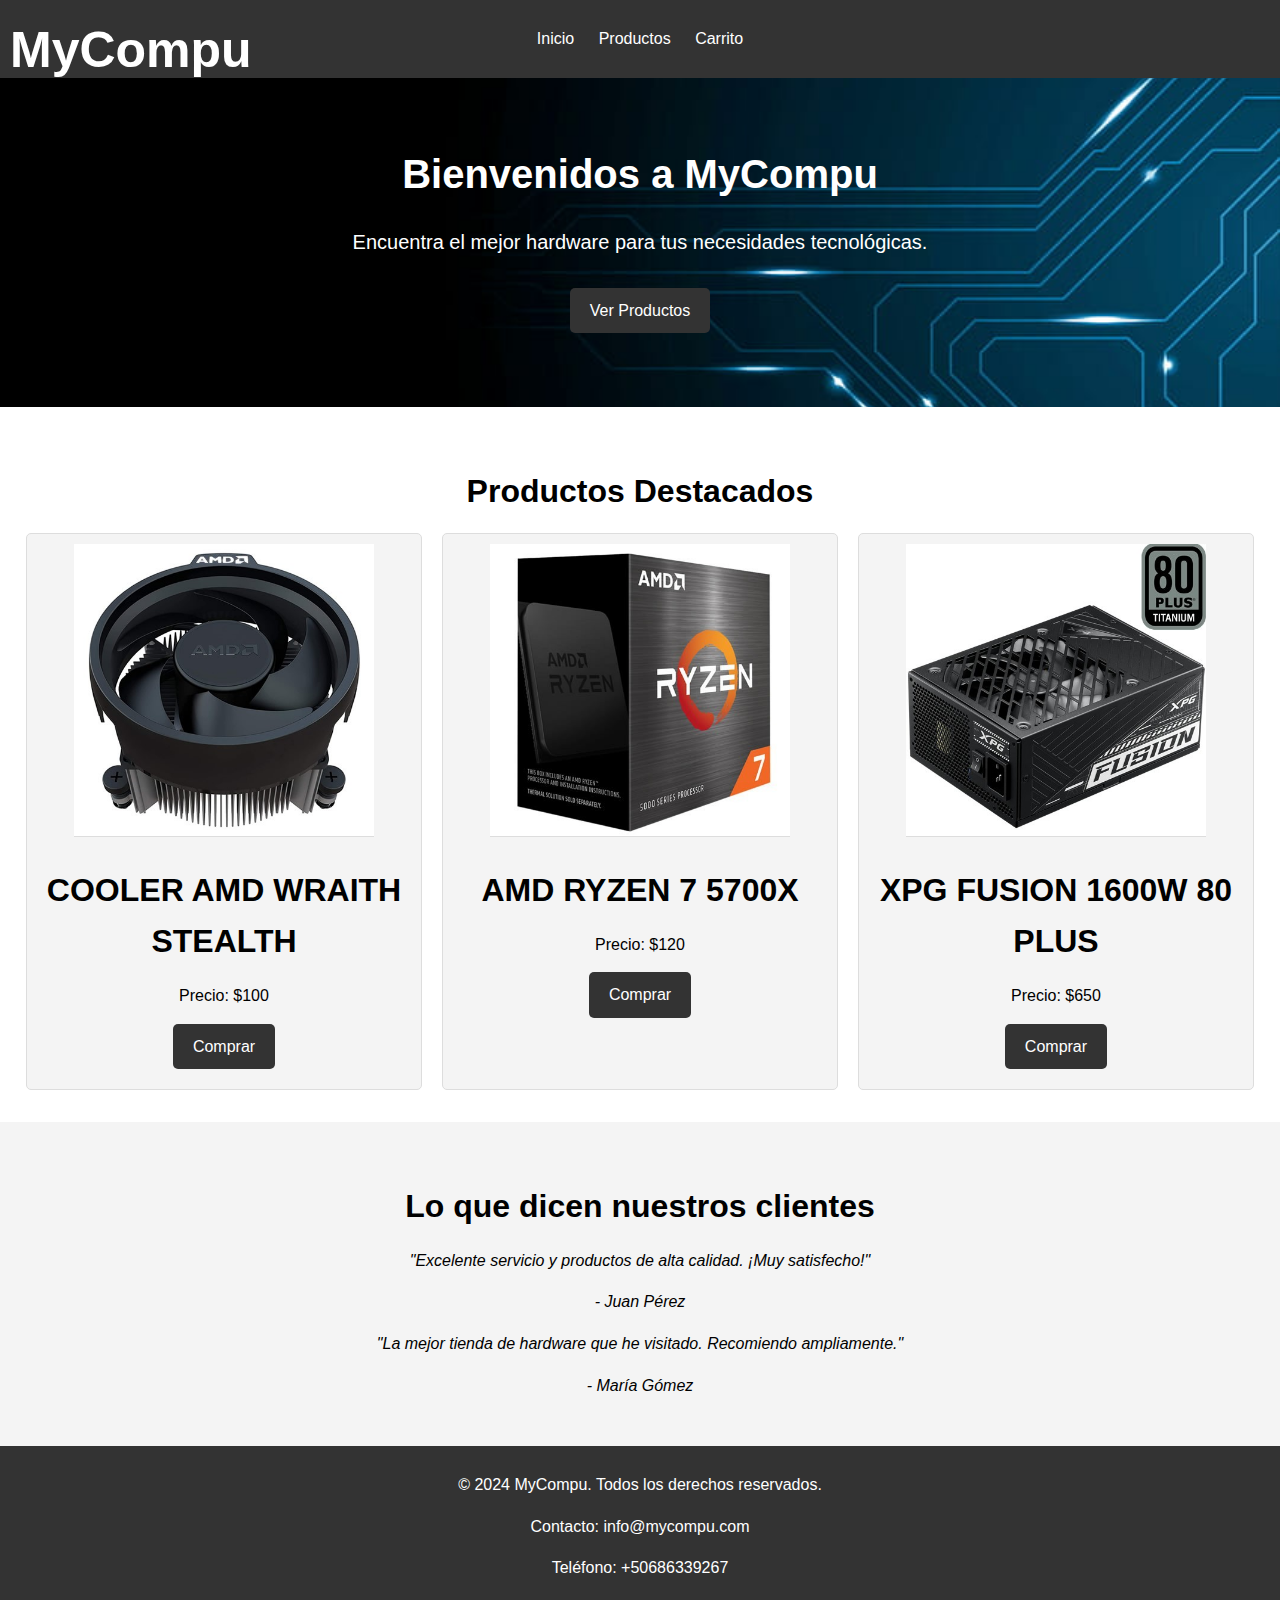
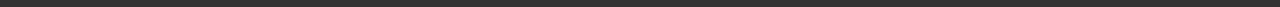
<file: index.html>
<!DOCTYPE html>
<html lang="es">
<head>
    <meta charset="UTF-8">
    <meta name="viewport" content="width=device-width, initial-scale=1.0">
    <title>MyCompu - Inicio</title>
    <link rel="stylesheet" href="styles.css">
</head>
<body>
    <header>
        <div class="logo">MyCompu</div>
        <nav>
            <ul>
                <li><a href="index.html">Inicio</a></li>
                <li><a href="productos.html">Productos</a></li>
                <li><a href="carrito.html">Carrito</a></li>
            </ul>
        </nav>
    </header>
    <main>
        <section id="hero">
            <div class="hero-content">
                <h1>Bienvenidos a MyCompu</h1>
                <p>Encuentra el mejor hardware para tus necesidades tecnológicas.</p>
                <a href="productos.html" class="button">Ver Productos</a>
            </div>
        </section>
        <section id="featured">
            <h2>Productos Destacados</h2>
            <div class="product-list">
                <!-- Productos destacados -->
                <div class="product">
                    <img src="imagenes/producto1.jpg" alt="Producto 1">
                    <h2>COOLER AMD WRAITH STEALTH</h2>
                    <p>Precio: $100</p>
                    <a href="productos.html?add=1" class="button">Comprar</a>
                </div>
                <div class="product">
                    <img src="imagenes/producto2.jpg" alt="Producto 2">
                    <h2>AMD RYZEN 7 5700X</h2>
                    <p>Precio: $120</p>
                    <a href="productos.html?add=2" class="button">Comprar</a>
                </div>
                <div class="product">
                    <img src="imagenes/producto7.jpg" alt="Producto 2">
                    <h2>XPG FUSION 1600W 80 PLUS</h2>
                    <p>Precio: $650</p>
                    <a href="productos.html?add=2" class="button">Comprar</a>
                </div>
                <!-- Agregar más productos aquí -->
            </div>
        </section>
        <section id="testimonials">
            <h2>Lo que dicen nuestros clientes</h2>
            <div class="testimonial">
                <p>"Excelente servicio y productos de alta calidad. ¡Muy satisfecho!"</p>
                <p>- Juan Pérez</p>
            </div>
            <div class="testimonial">
                <p>"La mejor tienda de hardware que he visitado. Recomiendo ampliamente."</p>
                <p>- María Gómez</p>
            </div>
        </section>
    </main>
    <footer>
        <div class="footer-content">
            <p>&copy; 2024 MyCompu. Todos los derechos reservados.</p>
            <p>Contacto: info@mycompu.com</p>
            <p>Teléfono: +50686339267</p>
        </div>
    </footer>
    <script src="script.js"></script>
</body>
</html>
</file>
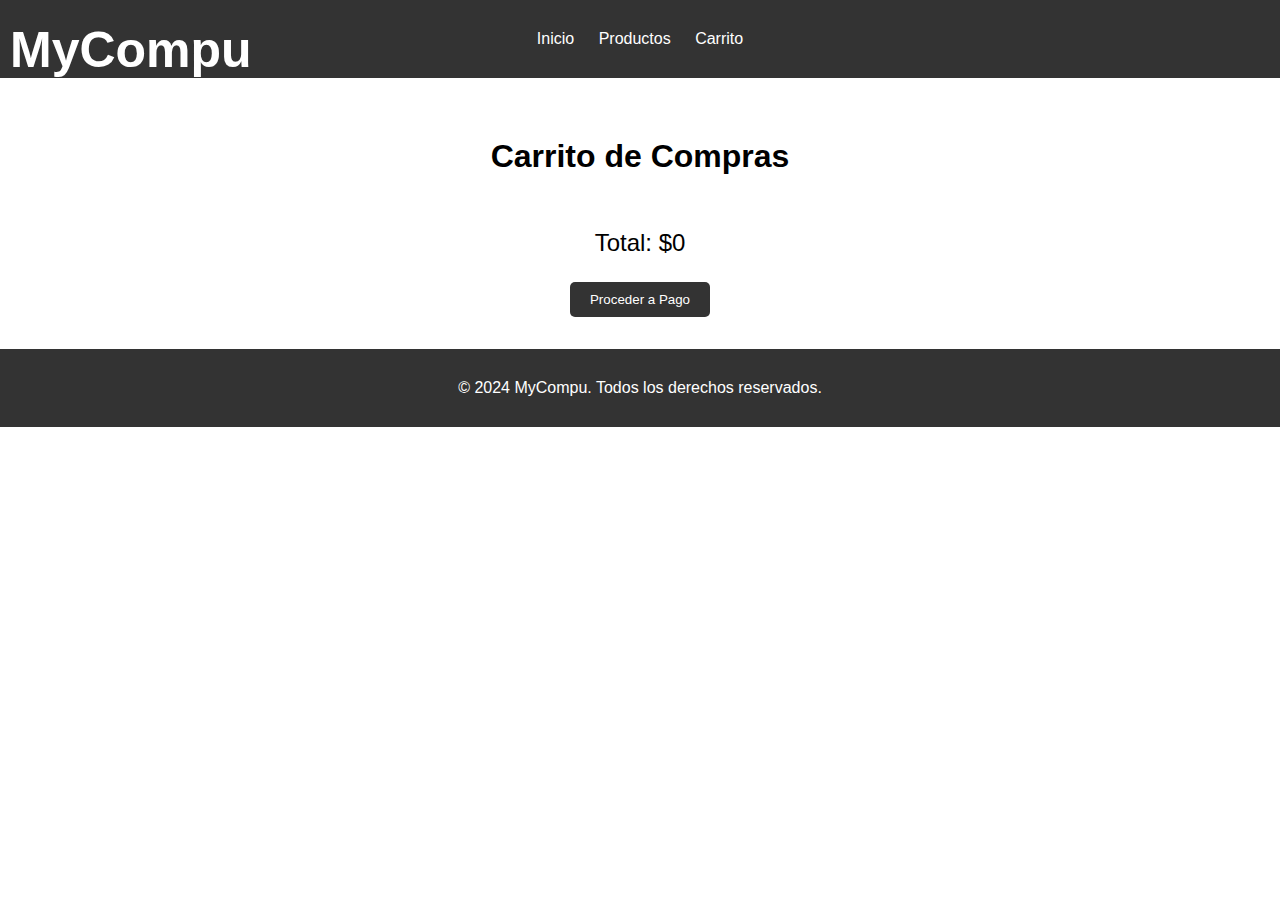
<file: carrito.html>
<!DOCTYPE html>
<html lang="es">
<head>
    <meta charset="UTF-8">
    <meta name="viewport" content="width=device-width, initial-scale=1.0">
    <title>MyCompu - Carrito</title>
    <link rel="stylesheet" href="styles.css">
</head>
<body>
    <header>
        <div class="logo">MyCompu</div>
        <nav>
            <ul>
                <li><a href="index.html">Inicio</a></li>
                <li><a href="productos.html">Productos</a></li>
                <li><a href="carrito.html">Carrito</a></li>
            </ul>
        </nav>
    </header>
    <main>
        <section id="cart">
            <h1>Carrito de Compras</h1>
            <div id="cart-items">
                <!-- Los productos del carrito se cargarán aquí -->
            </div>
            <div id="cart-total">Total: $0</div>
            <button onclick="checkout()">Proceder a Pago</button>
        </section>
    </main>
    <footer>
        <p>&copy; 2024 MyCompu. Todos los derechos reservados.</p>
    </footer>
    <script src="script.js"></script>
</body>
</html>
</file>
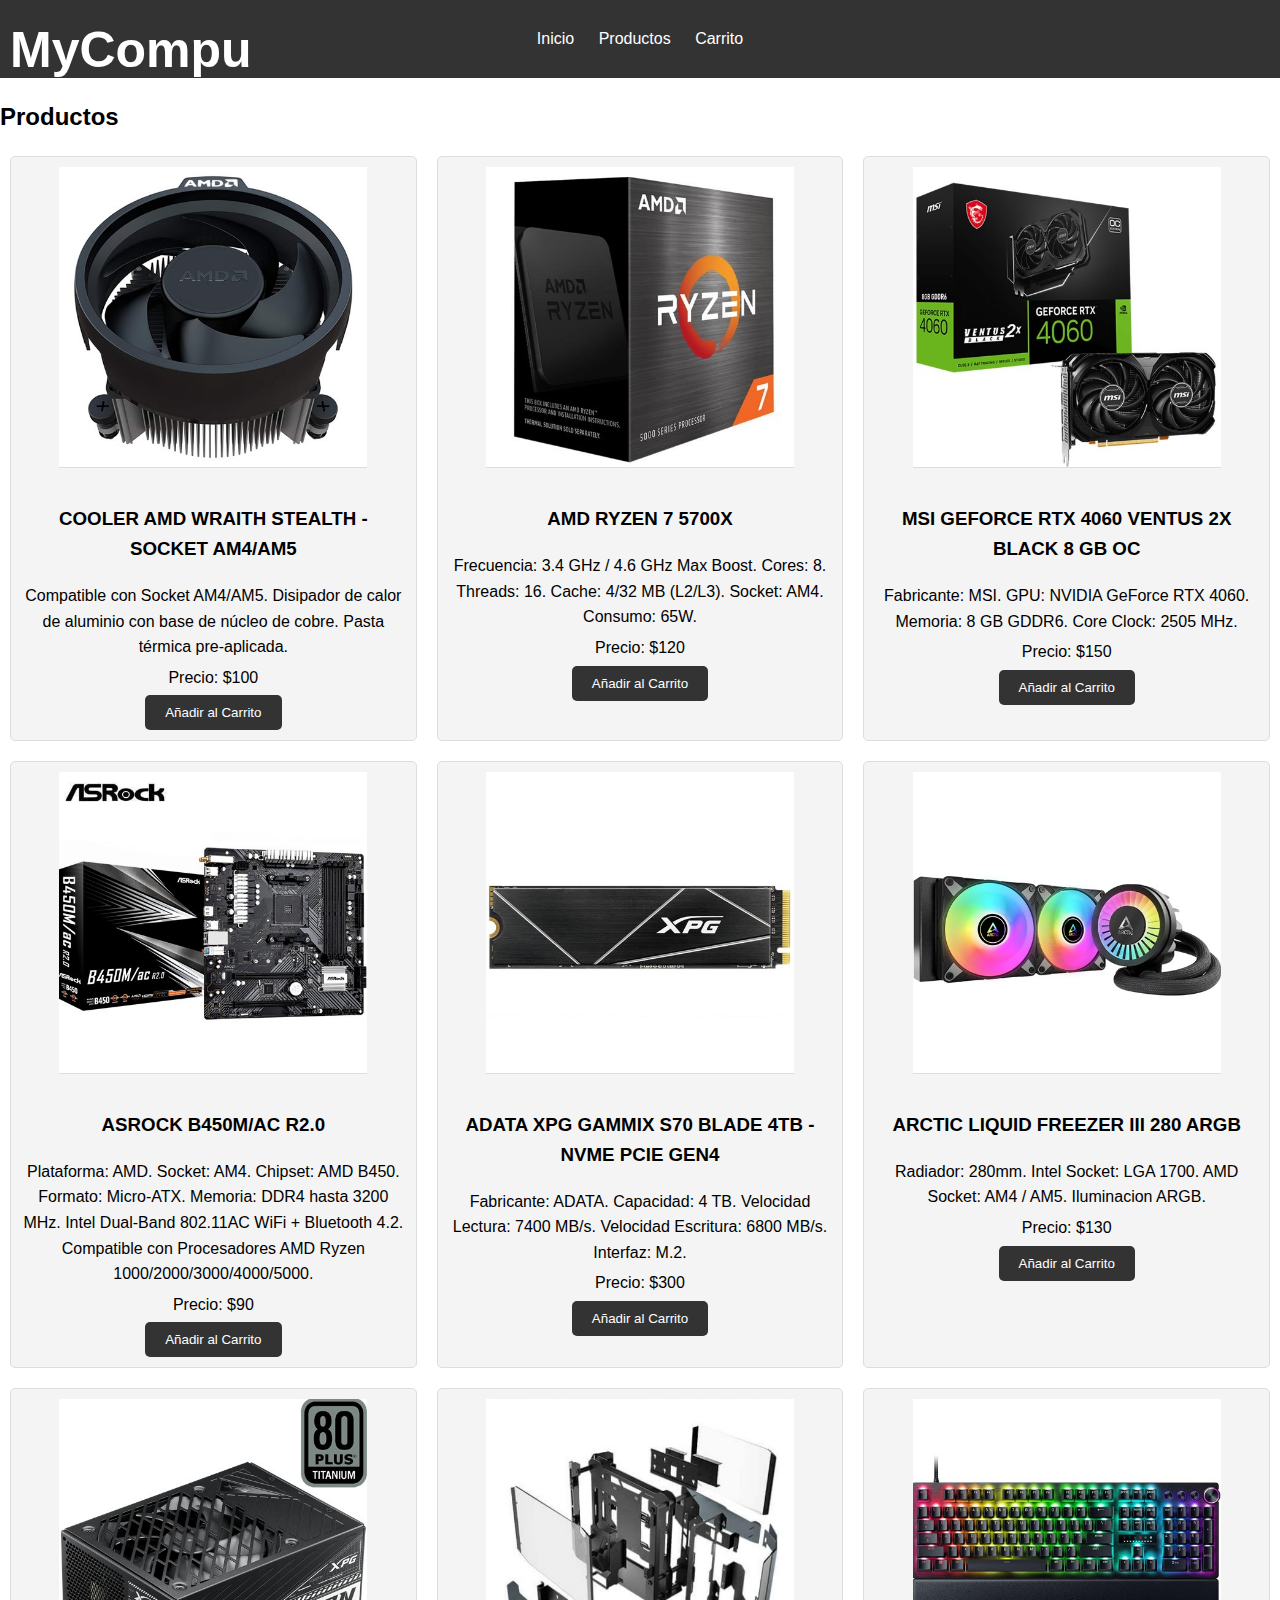
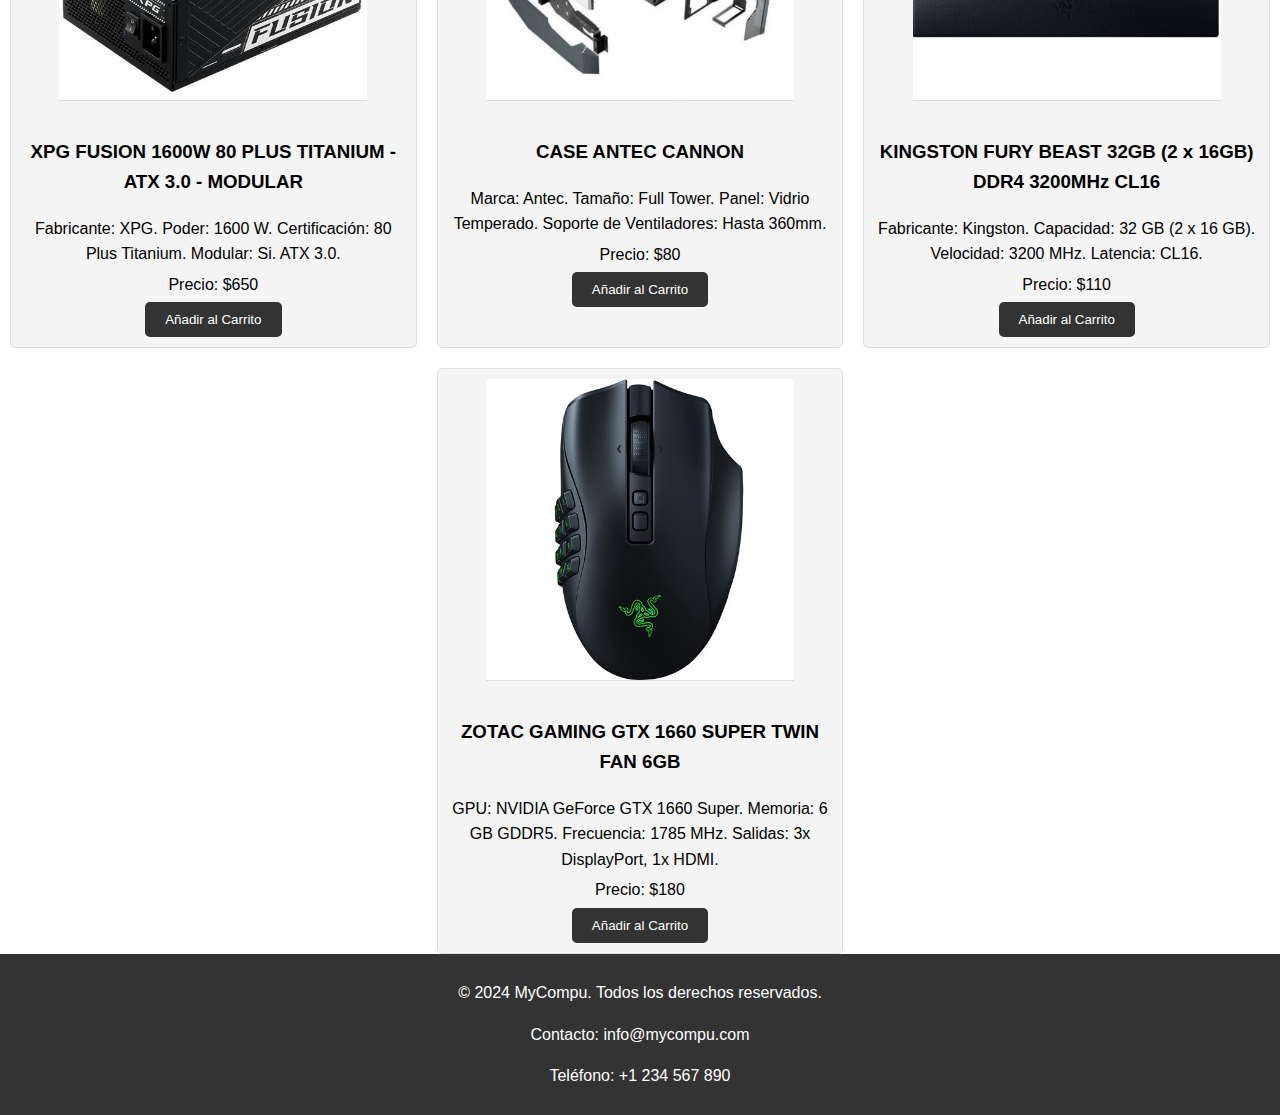
<file: productos.html>
<!DOCTYPE html>
<html lang="es">
<head>
    <meta charset="UTF-8">
    <meta name="viewport" content="width=device-width, initial-scale=1.0">
    <title>MyCompu - Productos</title>
    <link rel="stylesheet" href="styles.css">
</head>
<body>
    <header>
        <div class="logo">MyCompu</div>
        <nav>
            <ul>
                <li><a href="index.html">Inicio</a></li>
                <li><a href="productos.html">Productos</a></li>
                <li><a href="carrito.html">Carrito</a></li>
            </ul>
        </nav>
    </header>
    <main>
        <h2>Productos</h2>
        <div class="product-list">
            <!-- Producto 1 -->
            <div class="product">
                <img src="imagenes/producto1.jpg" alt="COOLER AMD WRAITH STEALTH - SOCKET AM4/AM5">
                <h3>COOLER AMD WRAITH STEALTH - SOCKET AM4/AM5</h3>
                <p>Compatible con Socket AM4/AM5. Disipador de calor de aluminio con base de núcleo de cobre. Pasta térmica pre-aplicada.</p>
                <p>Precio: $100</p>
                <button class="add-to-cart" data-id="1">Añadir al Carrito</button>
            </div>
            <!-- Producto 2 -->
            <div class="product">
                <img src="imagenes/producto2.jpg" alt="AMD RYZEN 7 5700X">
                <h3>AMD RYZEN 7 5700X</h3>
                <p>Frecuencia: 3.4 GHz / 4.6 GHz Max Boost. Cores: 8. Threads: 16. Cache: 4/32 MB (L2/L3). Socket: AM4. Consumo: 65W.</p>
                <p>Precio: $120</p>
                <button class="add-to-cart" data-id="2">Añadir al Carrito</button>
            </div>
            <!-- Producto 3 -->
            <div class="product">
                <img src="imagenes/producto3.jpg" alt="MSI GEFORCE RTX 4060 VENTUS 2X BLACK 8 GB OC">
                <h3>MSI GEFORCE RTX 4060 VENTUS 2X BLACK 8 GB OC</h3>
                <p>Fabricante: MSI. GPU: NVIDIA GeForce RTX 4060. Memoria: 8 GB GDDR6. Core Clock: 2505 MHz.</p>
                <p>Precio: $150</p>
                <button class="add-to-cart" data-id="3">Añadir al Carrito</button>
            </div>
            <!-- Producto 4 -->
            <div class="product">
                <img src="imagenes/producto4.jpg" alt="ASROCK B450M/AC R2.0">
                <h3>ASROCK B450M/AC R2.0</h3>
                <p>Plataforma: AMD. Socket: AM4. Chipset: AMD B450. Formato: Micro-ATX. Memoria: DDR4 hasta 3200 MHz. Intel Dual-Band 802.11AC WiFi + Bluetooth 4.2. Compatible con Procesadores AMD Ryzen 1000/2000/3000/4000/5000.</p>
                <p>Precio: $90</p>
                <button class="add-to-cart" data-id="4">Añadir al Carrito</button>
            </div>
            <!-- Producto 5 -->
            <div class="product">
                <img src="imagenes/producto5.jpg" alt="ADATA XPG GAMMIX S70 BLADE 4TB - NVME PCIE GEN4">
                <h3>ADATA XPG GAMMIX S70 BLADE 4TB - NVME PCIE GEN4</h3>
                <p>Fabricante: ADATA. Capacidad: 4 TB. Velocidad Lectura: 7400 MB/s. Velocidad Escritura: 6800 MB/s. Interfaz: M.2.</p>
                <p>Precio: $300</p>
                <button class="add-to-cart" data-id="5">Añadir al Carrito</button>
            </div>
            <!-- Producto 6 -->
            <div class="product">
                <img src="imagenes/producto6.jpg" alt="ARCTIC LIQUID FREEZER III 280 ARGB">
                <h3>ARCTIC LIQUID FREEZER III 280 ARGB</h3>
                <p>Radiador: 280mm. Intel Socket: LGA 1700. AMD Socket: AM4 / AM5. Iluminacion ARGB.</p>
                <p>Precio: $130</p>
                <button class="add-to-cart" data-id="6">Añadir al Carrito</button>
            </div>
            <!-- Producto 7 -->
            <div class="product">
                <img src="imagenes/producto7.jpg" alt="XPG FUSION 1600W 80 PLUS TITANIUM - ATX 3.0 - MODULAR">
                <h3>XPG FUSION 1600W 80 PLUS TITANIUM - ATX 3.0 - MODULAR</h3>
                <p>Fabricante: XPG. Poder: 1600 W. Certificación: 80 Plus Titanium. Modular: Si. ATX 3.0.</p>
                <p>Precio: $650</p>
                <button class="add-to-cart" data-id="7">Añadir al Carrito</button>
            </div>
            <!-- Producto 8 -->
            <div class="product">
                <img src="imagenes/producto8.jpg" alt="CASE ANTEC CANNON">
                <h3>CASE ANTEC CANNON</h3>
                <p>Marca: Antec. Tamaño: Full Tower. Panel: Vidrio Temperado. Soporte de Ventiladores: Hasta 360mm.</p>
                <p>Precio: $80</p>
                <button class="add-to-cart" data-id="8">Añadir al Carrito</button>
            </div>
            <!-- Producto 9 -->
            <div class="product">
                <img src="imagenes/producto9.jpg" alt="KINGSTON FURY BEAST 32GB (2 x 16GB) DDR4 3200MHz CL16">
                <h3>KINGSTON FURY BEAST 32GB (2 x 16GB) DDR4 3200MHz CL16</h3>
                <p>Fabricante: Kingston. Capacidad: 32 GB (2 x 16 GB). Velocidad: 3200 MHz. Latencia: CL16.</p>
                <p>Precio: $110</p>
                <button class="add-to-cart" data-id="9">Añadir al Carrito</button>
            </div>
            <!-- Producto 10 -->
            <div class="product">
                <img src="imagenes/producto10.jpg" alt="ZOTAC GAMING GTX 1660 SUPER TWIN FAN 6GB">
                <h3>ZOTAC GAMING GTX 1660 SUPER TWIN FAN 6GB</h3>
                <p>GPU: NVIDIA GeForce GTX 1660 Super. Memoria: 6 GB GDDR5. Frecuencia: 1785 MHz. Salidas: 3x DisplayPort, 1x HDMI.</p>
                <p>Precio: $180</p>
                <button class="add-to-cart" data-id="10">Añadir al Carrito</button>
            </div>
        </div>
    </main>
    <footer>
        <div class="footer-content">
            <p>&copy; 2024 MyCompu. Todos los derechos reservados.</p>
            <p>Contacto: info@mycompu.com</p>
            <p>Teléfono: +1 234 567 890</p>
        </div>
    </footer>
    <script src="script.js"></script>
</body>
</html>
</file>
<file: styles.css>
/* Estilos generales */
body {
    font-family: Arial, sans-serif;
    margin: 0;
    padding: 0;
    line-height: 1.6;
}

/* Estilos del header */
header {
    background: #333;
    color: #fff;
    padding: 10px 0;
    text-align: center;
    position: relative;
}
.logo {
    position: absolute;
    left: 10px;
    top: 10px;
    font-size: 50px;
    font-weight: bold;
    font-family: 'Impact', sans-serif;
}
nav ul {
    list-style: none;
    padding: 0;
}
nav ul li {
    display: inline;
    margin: 0 10px;
}
nav ul li a {
    color: #fff;
    text-decoration: none;
}

/* Estilos del hero */
#hero {
    background: url('imagenes/hero-background.jpg') no-repeat center center/cover;
    color: #fff;
    text-align: center;
    padding: 4rem 1rem;
}

#hero .hero-content {
    max-width: 600px;
    margin: 0 auto;
}

#hero h1 {
    font-size: 2.5rem;
    margin: 0;
}

#hero p {
    font-size: 1.25rem;
}

.button {
    display: inline-block;
    padding: 10px 20px;
    color: #fff;
    background: #333;
    text-decoration: none;
    margin: 10px 0;
    border-radius: 5px;
}

/* Estilos de productos destacados */
#featured {
    padding: 2rem 1rem;
    text-align: center;
}

#featured h2 {
    font-size: 2rem;
    margin-bottom: 1rem;
}

.product-list {
    display: flex;
    flex-wrap: wrap;
    gap: 20px;
    justify-content: center;
}

.product {
    border: 1px solid #ddd;
    padding: 10px;
    width: calc(33.333% - 20px); /* Muestra 3 productos por fila */
    box-sizing: border-box;
    text-align: center;
    background-color: #f4f4f4;
    border-radius: 5px;
}

.product img {
    max-width: 80%;
    height: auto;
    border-bottom: 1px solid #ddd;
    margin-bottom: 10px;
}

.product h2 {
    font-size: 1.25rem;
    margin: 10px 0;
}

.product p {
    margin: 5px 0;
}

/* Estilos de testimonios */
#testimonials {
    background-color: #f4f4f4;
    padding: 2rem 1rem;
    text-align: center;
}

#testimonials h2 {
    font-size: 2rem;
    margin-bottom: 1rem;
}

.testimonial {
    max-width: 600px;
    margin: 0 auto;
    font-style: italic;
    margin-bottom: 1rem;
}

/* Estilos del footer */
footer {
    background: #333;
    color: #fff;
    text-align: center;
    padding: 10px 0;
}

/* Estilos del carrito */
#cart {
    padding: 2rem 1rem;
    text-align: center;
}

#cart-items {
    display: flex;
    flex-direction: column;
    align-items: center;
    gap: 20px;
}

.cart-item {
    display: flex;
    align-items: center;
    justify-content: center;
    border: 1px solid #ddd;
    padding: 10px;
    width: 100%;
    max-width: 800px;
    background-color: #f4f4f4;
    border-radius: 5px;
}

.cart-item img {
    max-width: 150px;
    height: auto;
    margin-right: 20px;
}

.cart-item-details {
    text-align: left;
}

.cart-item-details h3 {
    margin: 0;
    font-size: 1.25rem;
}

.cart-item-details p {
    margin: 5px 0;
}

.cart-item-details .quantity-input {
    width: 60px;
    text-align: center;
}

.cart-item-details .remove-item {
    margin-top: 10px;
}

/* Estilos del total del carrito y botón de checkout */
#cart-total {
    font-size: 1.5rem;
    margin: 20px 0;
}

button {
    padding: 10px 20px;
    color: #fff;
    background: #333;
    border: none;
    border-radius: 5px;
    cursor: pointer;
}

button:hover {
    background: #555;
}
</file>
